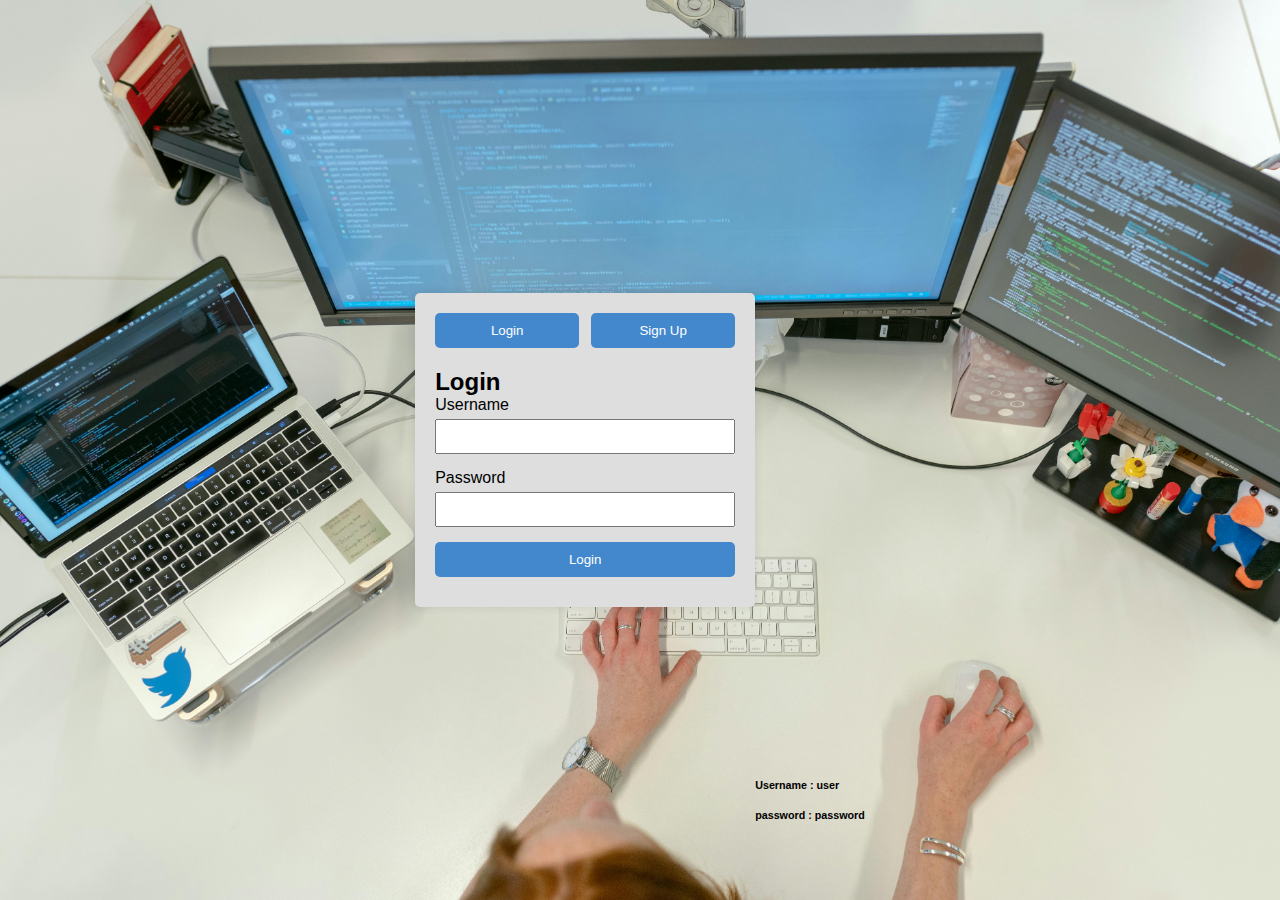
<file: index.html>
<!DOCTYPE html>
<html lang="en">
<head>
    <meta charset="UTF-8">
    <meta name="viewport" content="width=device-width, initial-scale=1.0">
    <title>Login and Sign Up</title>
    <link rel="stylesheet" href="styles2.css">
</head>
<body>
    <div class="container">
        <div class="form-container">
            <div class="form-toggle">
                <button id="loginToggle" onclick="showLogin()">Login</button>
                <button id="signupToggle" onclick="showSignUp()">Sign Up</button>
            </div>
            <form id="loginForm" class="form">
                <h2>Login</h2>
                <div class="input-group">
                    <label for="loginUsername">Username</label>
                    <input type="text" id="loginUsername" name="username" required>
                </div>
                <div class="input-group">
                    <label for="loginPassword">Password</label>
                    <input type="password" id="loginPassword" name="password" required>
                </div>
                <button type="submit">Login</button>
                <div id="loginMessage"></div>
            </form>
            <form id="signupForm" class="form hidden">
                <h2>Sign Up</h2>
                <div class="input-group">
                    <label for="signupUsername">Username</label>
                    <input type="text" id="signupUsername" name="username" required>
                </div>
                <div class="input-group">
                    <label for="signupPassword">Password</label>
                    <input type="password" id="signupPassword" name="password" required>
                </div>
                <div class="input-group">
                    <label for="signupEmail">Email</label>
                    <input type="email" id="signupEmail" name="email" required>
                </div>
                <button type="submit">Sign Up</button>
                <div id="signupMessage"></div>
            </form>
        </div>
    </div>
    <div class="details"><h6>Username : user</h6><br>
    <h6>password : password</h6></div>
    <script src="script2.js"></script>
</body>
</html>
</file>
<file: styles2.css>
/* styles.css */
* {
    margin: 0;
    font-family: Arial;
    border: border-box;
}

body {
    display: flex;
    justify-content: center;
    align-items: center;
    height: 100vh;
    margin: 0;
    font-family: Arial, sans-serif;
    background-image: url(index.jpg);
    background-size: cover;
}

.container {
    background-color: rgb(222, 222, 222);
    padding: 20px;
    border-radius: 5px;
    box-shadow: 0 0 10px rgba(0, 0, 0, 0.1);
    width: 300px;
}

.form-container {
    display: flex;
    flex-direction: column;
}

.form-toggle {
    display: flex;
    justify-content: space-between;
    margin-bottom: 20px;
}

.form-toggle button {
    background-color: #4388cd;
    color: white;
    border: none;
    padding: 10px;
    cursor: pointer;
    width: 48%;
    border-radius: 5px;
}

.form-toggle button:hover {
    background-color:  #0b6ccd;
}

.form {
    display: none;
}

.form.active {
    display: block;
}

.hidden {
    display: none;
}

.input-group {
    margin-bottom: 15px;
}

.input-group label {
    display: block;
    margin-bottom: 5px;
}

.input-group input {
    width: 100%;
    padding: 8px;
    box-sizing: border-box;
}

button {
    width: 100%;
    padding: 10px;
    background-color:#4388cd;
    color: white;
    border: none;
    border-radius: 5px;
    cursor: pointer;
}

button:hover {
    background-color: #0b6ccd;
}

#loginMessage, #signupMessage {
    margin-top: 10px;
    text-align: center;
    color: red;
}
.details {
    padding-top: 700px;
    align-items: center;
}
</file>
